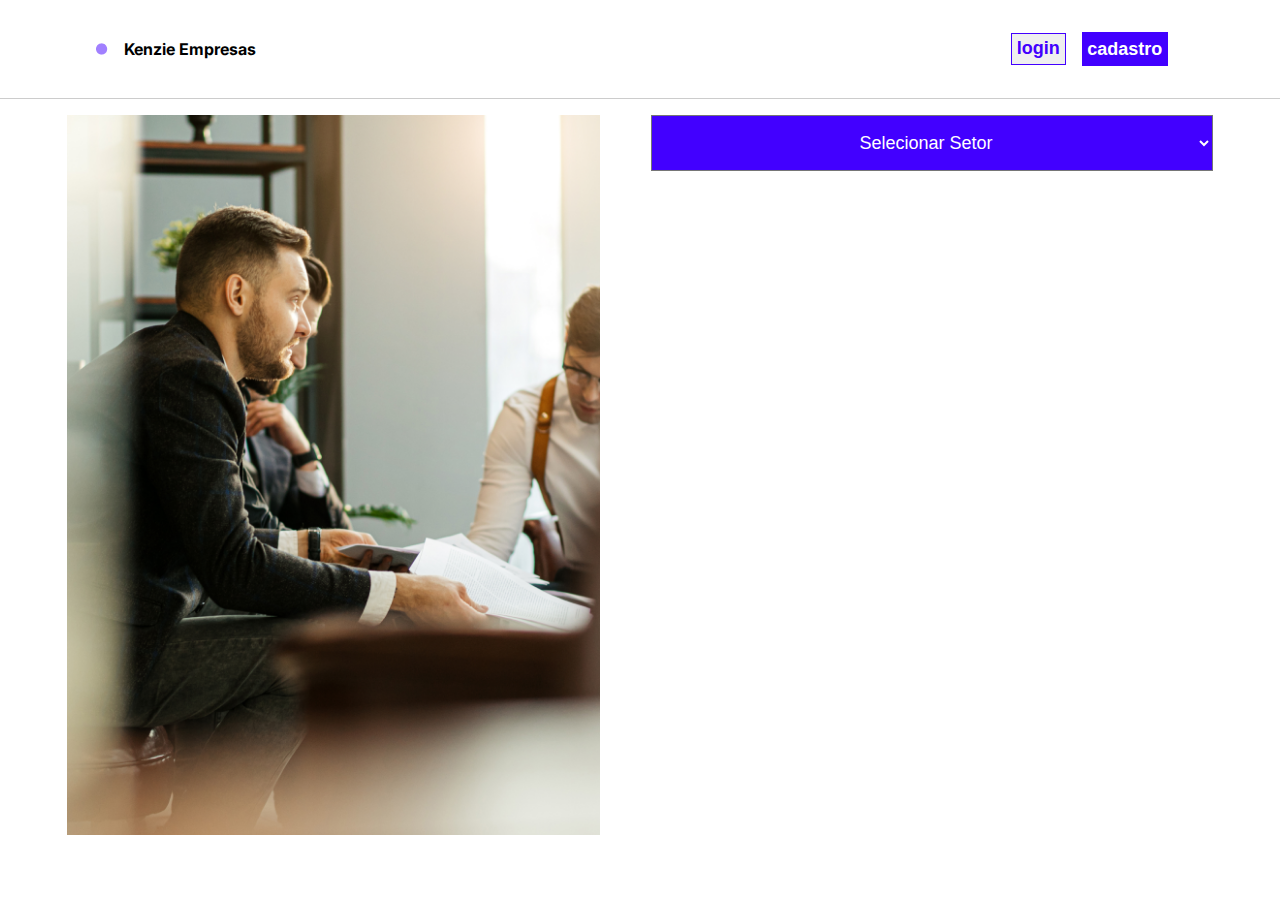
<file: homePage/index.html>
<!DOCTYPE html>
<html lang="pt-br">

<head>
    <meta charset="UTF-8">
    <meta http-equiv="X-UA-Compatible" content="IE=edge">
    <meta name="viewport" content="width=device-width, initial-scale=1.0">
    <link rel="stylesheet" href="/styles/reset.css">

    <link rel="stylesheet" href="index.css">
    <link rel="stylesheet" href="/styles/globalStyles.css">

    <title>Document</title>

</head>

<body>

    <header>

        <div class="pointAndTitle">
            <img src="/assets/poit.png" alt="" class="point">
            <h1 class="title">Kenzie Empresas</h1>
        </div>
        <div>
            <img src="/assets/optionsMobile.png" alt="" class="imgOptions">
            <img src="/assets/exit.png" alt="" class="imgExit displayNone">
            
            <div class="loginAndRegisterHeader ">

                <button class="buttonLoginHeader">login</button>
                <button class="buttonRegisterHeader">cadastro</button>

            </div>




        </div>

    </header>

    <main>

        <div class="divimgHome">
            <img src="/assets/imgHome.png" alt="" class="imgHome">
        </div>


        <div class="div1">

            <div class="divSelect">

                <div class="loginAndRegister displayNone">

                    <button class="buttonLogin">login</button>
                    <button class="buttonRegister">cadastro</button>

                </div>



                <select name="" id="" class="selectSector">
                    <option value="all" class="option">Selecionar Setor</option>

                </select>


            </div>

            <section class="companys">
            </section>

        </div>

    </main>


</body>
<script type="module" src="index.js"></script>

</html>
</file>
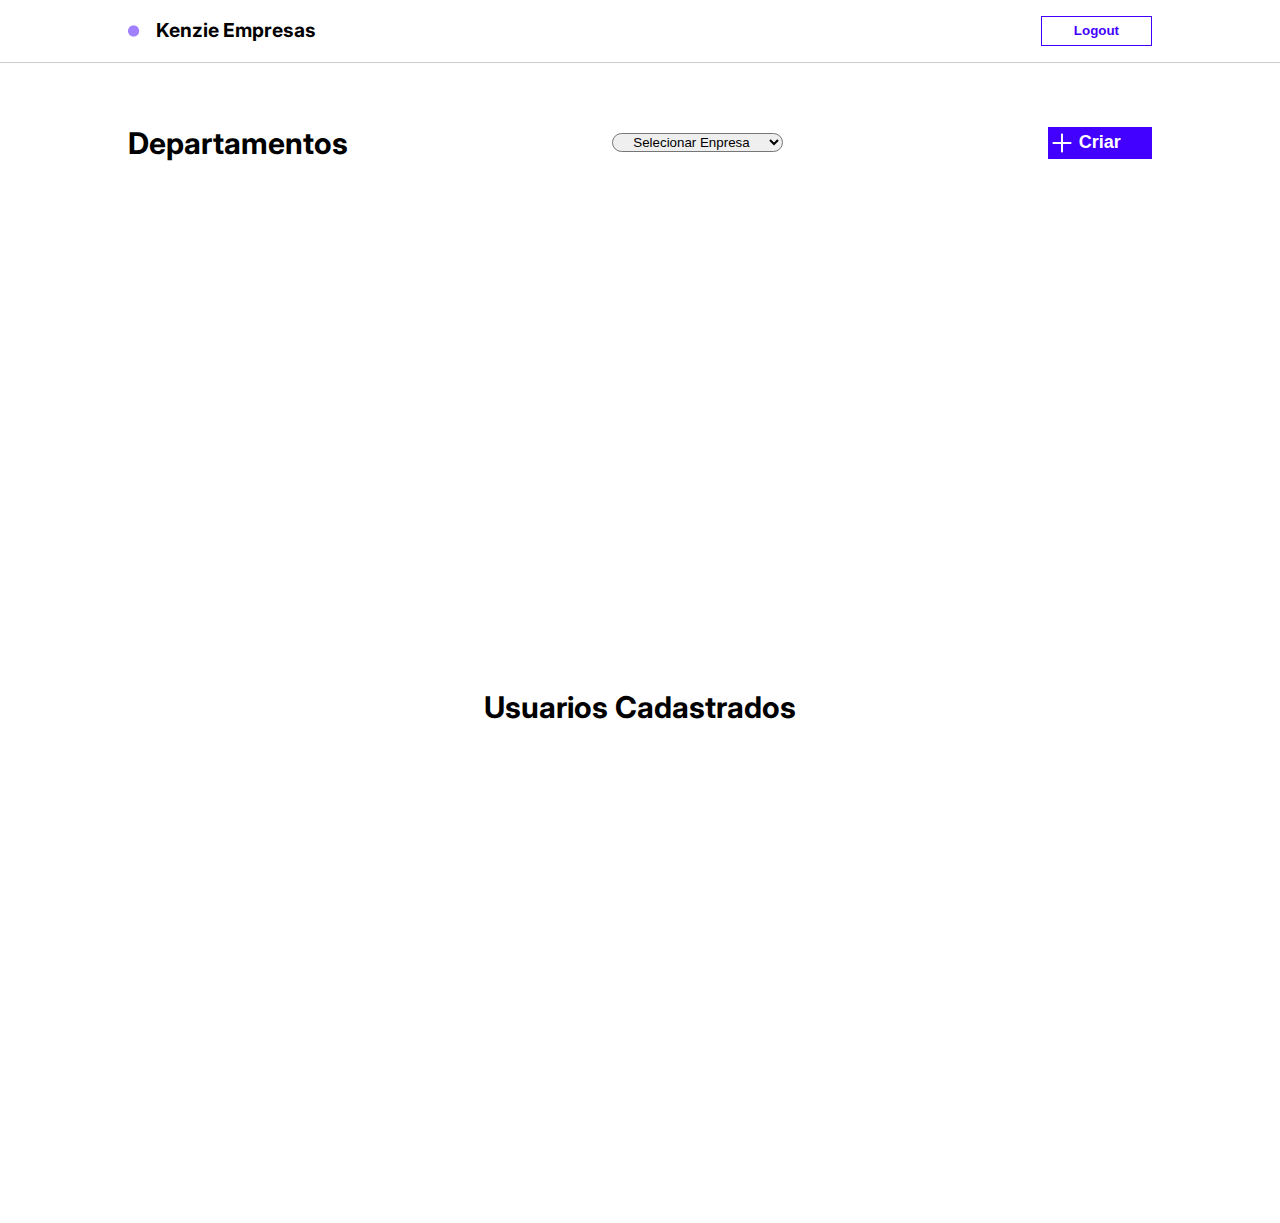
<file: AdmPage/adm.html>
<!DOCTYPE html>
<html lang="pt-br">

<head>
    <meta charset="UTF-8">
    <meta http-equiv="X-UA-Compatible" content="IE=edge">
    <meta name="viewport" content="width=device-width, initial-scale=1.0">
    <link rel="stylesheet" href="/styles/reset.css">
    <link rel="stylesheet" href="/styles/globalStyles.css">
    <link rel="stylesheet" href="adm.css">

    <title>Document</title>
</head>

<body>
    <header>
        <div class="headerContent container">

            <div class="divTitle ">
                <img src="/assets/poit.png" alt="" class="imgPoint">
                <h1 class="h1Header">Kenzie Empresas</h1>
            </div>

            <button class="buttonLogout">Logout</button>

        </div>
    </header>

    <main class="container">

        <section class="sectionDepartment">
            <div class="divHeaderDepartment">
                <h2 class="h2Section">Departamentos</h2>
                <select name="" id="" class="selectEnterprise">
                    <option value="">Selecionar Enpresa</option>
                </select>
                <button class="buttonCreateDepartment">Criar</button>
            </div>

            <div class="cardsDepartments">


            </div>
        </section>

        <section class="sectionUsers">
            <h2 class="h2Users">Usuarios Cadastrados</h2>

            <div class="DivCardsUsers">

            </div>

        </section>

    </main>

    <!-- -----------------------------------------------------------MODAIS------------------------------------------------------------------ -->


    <!-- ------------------------------------------------criar departamento--------------------------------------------------------- -->

    <dialog class="createDepartmentModal">

        <form class="formModal">

            <img src="/assets/exit.png" alt="" class="buttonX">
            <h3 class="titleModal">Criar Departamento</h3>
            <input type="text" placeholder="Nome do departamento" class="inputModal" name="name" required>
            <input type="text" placeholder="Descrição" class="inputModal" name="description" required>
            <select name="" id="" class="selectModal" required>
                <option value="">Selecionar empresa</option>
            </select>
            <button type="submit" class="buttonSubmitModal">Criar o departamento</button>

        </form>


    </dialog>

    <!-- ---------------------------------------editar departamento------------------------------------------------------------------ -->

    <dialog class="editDepartmantModal">

        <form class="formModal formModal2">
            <img src="/assets/exit.png" alt="" class="buttonX buttonX2">
            <h3 class="titleModal">Editar Departamento</h3>
            <input type="text" placeholder="Nome do departamento" class="inputModal" name="name">
            <input type="text" placeholder="Descrição" class="inputModal" name="description">

            <button type="submit" class="buttonSubmitModal">Salvar alterações</button>
        </form>

    </dialog>

    <!-- ---------------------------------------------editar Usuario------------------------------------------------------------ -->

    <dialog class="editUserModal">

        <form class="formEditUser">
            <img src="/assets/exit.png" alt="" class=" buttonX4">
            <h3 class="titleEditUser">Editar Usuário</h3>

            <select name="kind_of_work" id="kind_of_work" class="selectEditUser" >
                <option value="">Selecionar modalidade de trabalho </option>
                <option value="presencial">presencial</option>
                <option value="home office">home office</option>
                <option value="hibrido">hibrido</option>

            </select>

            <select name="professional_level" id="professional_level" class="selectEditUser">
                <option value="">Selecionar nível profissional</option>
                <option value="sênior">sênior</option>
                <option value="pleno">pleno</option>
                <option value="júnior">júnior</option>
                <option value="estágio">estágio</option>

            </select>

            <button type="submit" class="buttonEditUser">Editar</button>
        </form>

    </dialog >

    <!-- --------------------------------------------------------------------------------------------------------- -->

    <dialog class="viewDeparment" >

        <img src="/assets/exit.png" alt="" class=" buttonX3">

        <h2 class="nameDepartmentModal">Nome do departamento</h2>

        <section class="TopSectionModal ">
            <div class="divH3AndP">
                <h3 class="h3Desc">Descrição do departamento</h3>
                <p class="pEnterprise">Empresa pertencente</p>
            </div>
            <form action="" class="formView">
                <select name="user_uuid" id="" class="selectUser">
                    <option value="">Selecionar usuário</option>
                </select>
                <button type="submit" class="buttonRegister"  >Cadastrar</button>
            </form>

        </section>

        <section class="sectionCardsModal">

            <div class="cardUserModal">

            </div>

        </section>



    </dialog>


    
    <!-- ---------------------------------------------------------------------------------------- -->

    <dialog class="modalConfirm1" >
        <img src="/assets/exit.png" alt="" class="closeModal">
        <h2 class="h2Modal">Realmente deseja deletar o  <span class="spanModal">deparmentNome</span> e demitir seus funcionários?</h2>
        <button class="buttonConfirm">Confirmar</button>
    </dialog>
    
    <!-- ---------------------------------------------------------------------------------------- -->

    <dialog class="modalConfirm2" >
        <img src="/assets/exit.png" alt="" class="closeModal2">
        <h2 class="h2Modal">Realmente deseja remover o  <span class="spanModal2">UserNome</span>?</h2>
        <button class="buttonConfirm2">Confirmar</button>
    </dialog>
    

    <script type="module" src="adm.js"></script>
</body>

</html>
</file>
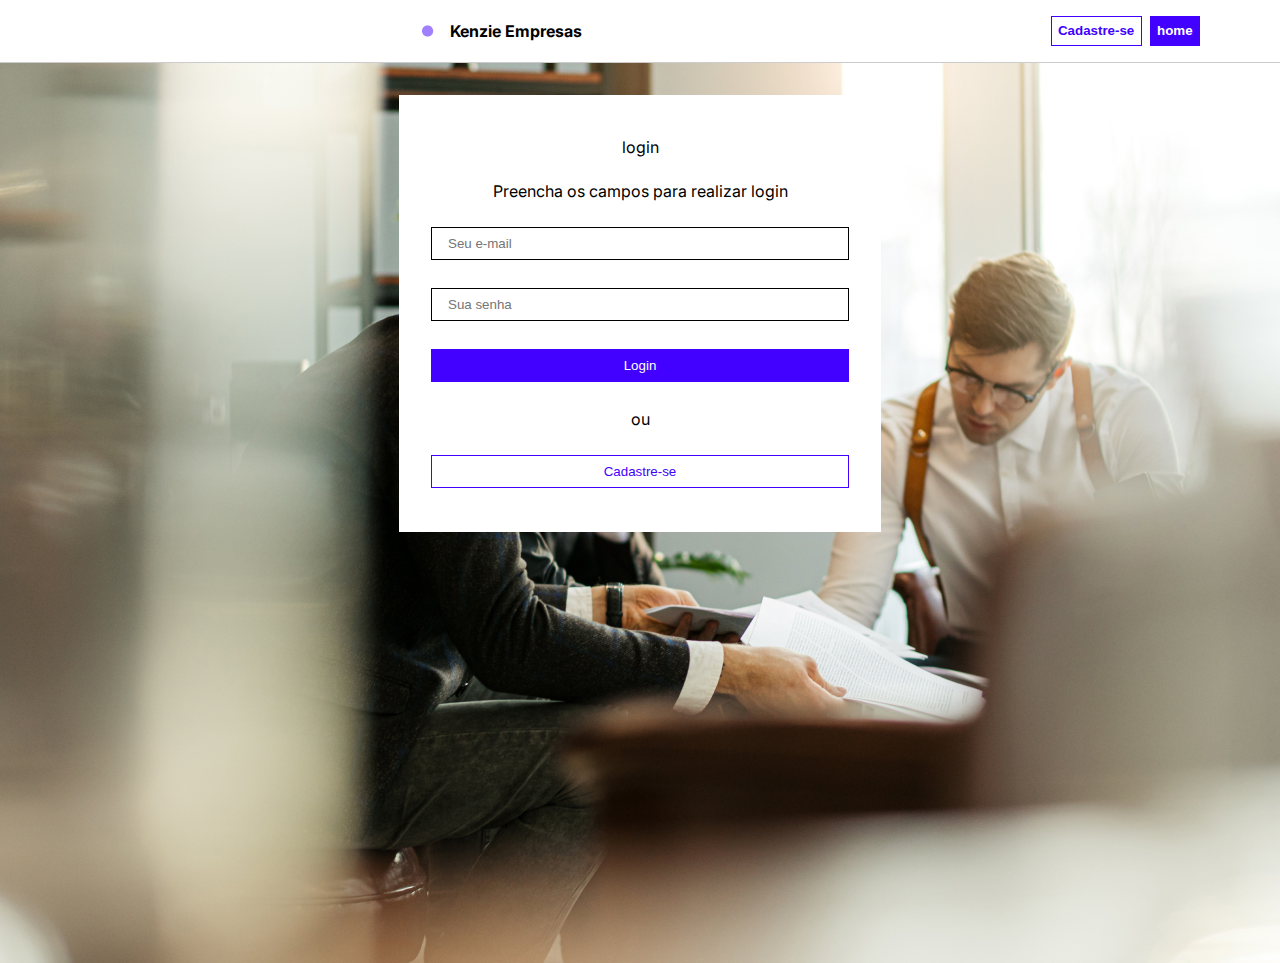
<file: loginPage/loguin.html>
<!DOCTYPE html>
<html lang="pt-br">

<head>
    <meta charset="UTF-8">
    <meta http-equiv="X-UA-Compatible" content="IE=edge">
    <meta name="viewport" content="width=device-width, initial-scale=1.0">
    <link rel="stylesheet" href="/styles/reset.css">
    <link rel="stylesheet" href="/styles/globalStyles.css">
    <link rel="stylesheet" href="loguin.css">

    <title>Document</title>
</head>

<body>
    <header>

        <div class="divObserver">

        </div>


        <div class="titleAndOptionsMobile">
            <div class="divTitle">
                <img src="/assets/poit.png" alt="" class="imgPoint">
                <h1 class="titleH1">Kenzie Empresas</h1>
            </div>

            <div class="divButtonsHeaderMobile ">
                <img src="/assets/optionsMobile.png" alt="" class="imgOptionsMobile">
                <img src="/assets/exit.png" alt="" class="imgExitMobile displayNone">
            </div>
        </div>

        <div class="divButtonsHeader ">
            <button class="buttonLoguin">Cadastre-se</button>
            <button class="buttonHome">home</button>
        </div>
    </header>



    <main>

        <form action="">
            <h2 class="h2Loguin">login</h1>
            <p class="pLoguin">Preencha os campos para realizar login</p>
            <input type="text" name="email" id="email" placeholder="Seu e-mail" required>
            <input type="password" name="password" id="password" placeholder="Sua senha" required>


            <button class="buttonLoguinForm" type="submit">Login</button>
            <span class="spanForm" >ou</span>
            <button type="button" class="buttonregisterForm">Cadastre-se</button>


        </form>

        

        
    </main>
    

    
    <script type="module" src="loguin.js"></script>
</body>


</html>
</file>
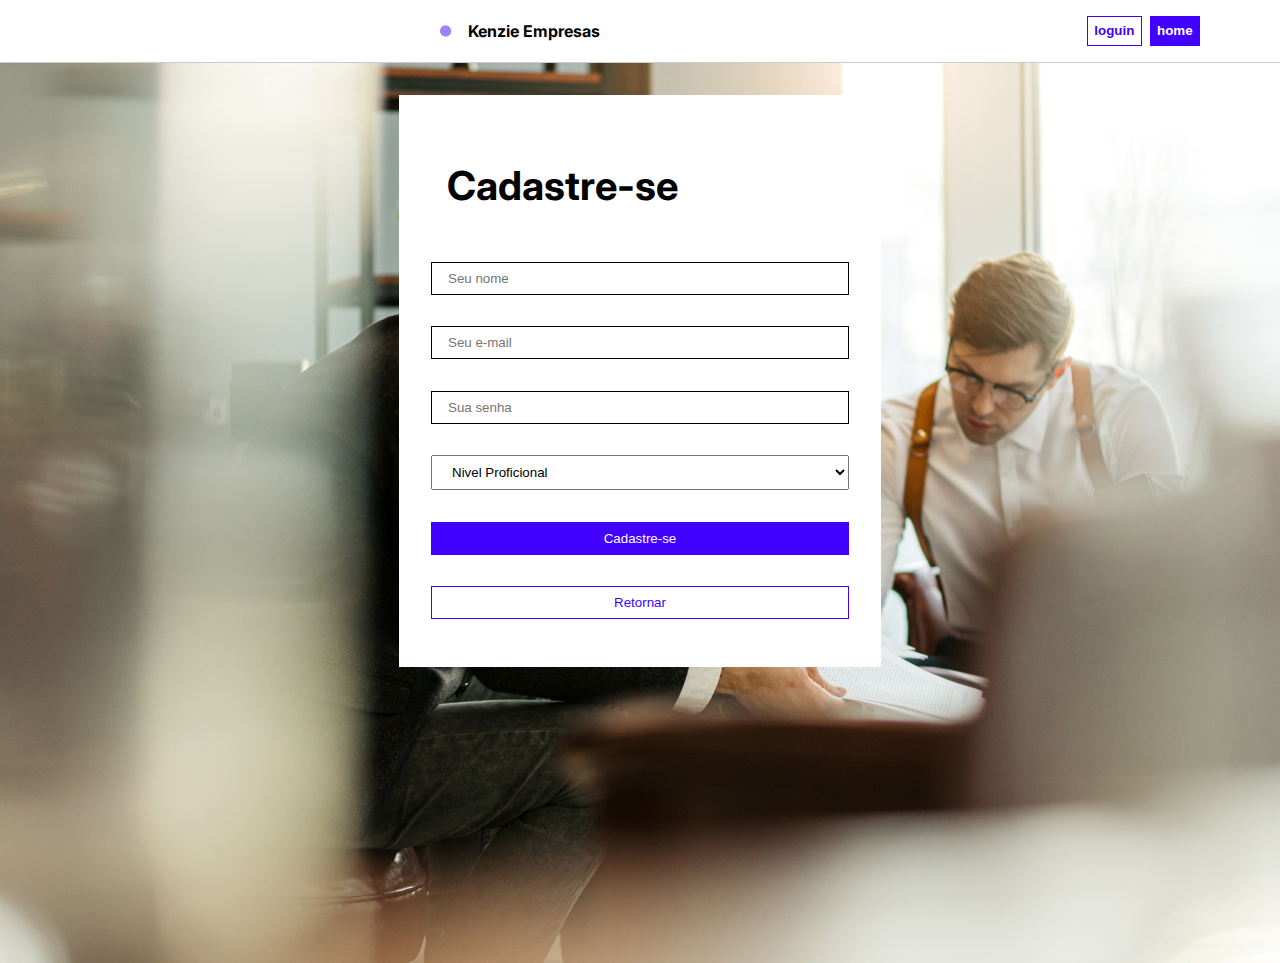
<file: registerPage/register.html>
<!DOCTYPE html>
<html lang="pt-br">

<head>
    <meta charset="UTF-8">
    <meta http-equiv="X-UA-Compatible" content="IE=edge">
    <meta name="viewport" content="width=device-width, initial-scale=1.0">
    <link rel="stylesheet" href="/styles/reset.css">
    <link rel="stylesheet" href="/styles/globalStyles.css">
    <link rel="stylesheet" href="register.css">

    <title>Document</title>
</head>

<body>
    <header>

        <div class="divObserver">

        </div>

        <div class="titleAndOptionsMobile">
            <div class="divTitle">
                <img src="/assets/poit.png" alt="" class="imgPoint">
                <h1 class="titleH1">Kenzie Empresas</h1>
            </div>

            <div class="divButtonsHeaderMobile  ">
                <img src="/assets/optionsMobile.png" alt="" class="imgOptionsMobile">
                <img src="/assets/exit.png" alt="" class="imgExitMobile displayNone">
            </div>
        </div>

        <div class="divButtonsHeader ">
            <button class="buttonLoguin">loguin</button>
            <button class="buttonHome">home</button>
        </div>
        
    </header>

    <main>

        <form action="">
            <h2 class="h2Register">Cadastre-se</h2>

            <input type="text" name="username" id="username" placeholder="Seu nome" required>

            <input type="email" name="email" id="email"  placeholder="Seu e-mail" required>

            <input type="password" name="password" id="password"  placeholder="Sua senha" required>

            <select name="professional_level" id="nivel" required>
                <option value="">Nivel Proficional</option>
                <option value="estágio">estágio</option>
                <option value="júnior">júnior</option>
                <option value="pleno">pleno</option>
                <option value="sênior">sênior</option>
            </select>

            <button type="submit" class="buttonRegister">Cadastre-se</button>
            <button type="button" class="buttonReturn">Retornar</button>

        </form>


    </main>

    

    <script type="module" src="register.js"></script>
</body>

</html>
</file>
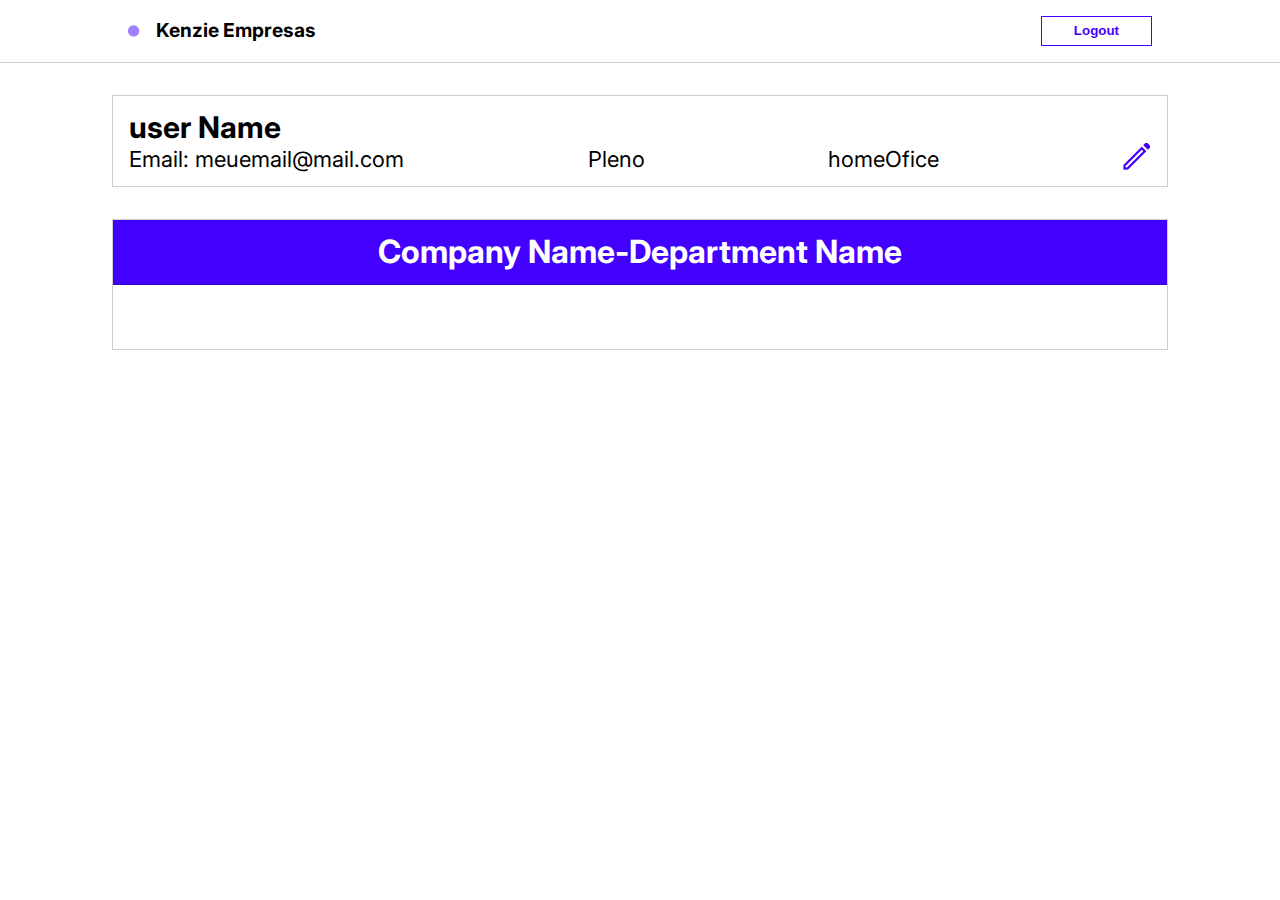
<file: userPage/user.html>
<!DOCTYPE html>
<html lang="pt-br">
<head>
    <meta charset="UTF-8">
    <meta http-equiv="X-UA-Compatible" content="IE=edge">
    <meta name="viewport" content="width=device-width, initial-scale=1.0">
    <link rel="stylesheet" href="/styles/reset.css">
    <link rel="stylesheet" href="/styles/globalStyles.css">
    <link rel="stylesheet" href="user.css">
    <title>Document</title>
</head>
<body>
    <header>
        <div class="headerContent container">

            <div class="divTitle ">
                <img src="/assets/poit.png" alt="" class="imgPoint">
                <h1 class="h1Header">Kenzie Empresas</h1>
            </div>
    
            <button class="buttonLogout">Logout</button>

        </div>
    </header>

    <main>
        <section class="sectionUser container">

            <h2 class="h2UserName">
                user Name
            </h2>

            <div class="divContainerUser">
                <P class="userEmail">Email: meuemail@mail.com</P>
                <p class="userStatus">Pleno</p>
                <p class="userModality">homeOfice</p>
                <img src="/assets/pincel-blue.png" alt="" class="imgEdit">
            </div>


        </section>



        <!-- <section class="container sectionContainerDefault">

            <p class="pDefault">Você ainda não foi contratado</p>

        </section>  -->

        <section class="container sectionContainer">
            <div class="divTitleContent">
                <h2 class="h2CompanyName">Company Name </h2>
                <span class="h2Span"> - </span>
                <h2 class="h2DepartmentName">Department Name</h2>
            </div>
            <div class="spaceOfCards">

            </div>

        </section> 

        <dialog class="modal">

            <img src="/assets/exit.png" alt="" class="exitModal">

            <form action="" class="formModal">

                <h2 class="titleModalEdit">Editar Perfil</h2>

                <input type="text" name="username" id="username" placeholder="Seu nome">
                <input type="email" name="email" id="email" placeholder="Seu e-mail">
                <input type="password" name="password" id="password" placeholder="Sua senha">

                <button class="buttonSubmit" type="submit">Editar perfil</button>

            </form>

        </dialog>

    </main>
    <script type="module" src="user.js"></script>
</body>
</html>
</file>
<file: homePage/index.css>
header{
    display: flex;
    justify-content: space-between;
    padding: 1rem;
    border-bottom: 1px solid rgba(0, 0, 0, 0.2);
    align-items: center;

}

.pointAndTitle{
    display: flex;
    align-items: center;
    width: 80%;

}

.point{
    margin-right: 1rem;


}

.title{

    font-weight: 700;
    font-size: 16px;
    

}

.imgOptions{

}

.imgExit{

}

main{
    padding: 1rem;

   

}

.divSelect{
   max-width: 100%;
}

.loginAndRegisterHeader{

    justify-content: center;
    align-items: center;
    gap: 1rem;
    padding: 1rem;
    display: none;

}

.buttonLoginHeader{

    width: 50%;
    font-weight: 700;
    font-size: 18px;
    padding: 0.3rem;
    color: var(--blue);
    border: 1px solid var(--blue);
    cursor: pointer;

}

.buttonRegisterHeader{

    width: 55%;
    font-weight: 700;
    font-size: 18px;
    padding: 0.3rem;
    background-color: var(--blue);
    color: var(--white);
    line-height: 22px;
    cursor: pointer;
    border: 1px solid var(--blue);
    

}

.loginAndRegister{
    display: flex;

    justify-content: center;
    align-items: center;
    gap: 1rem;
    padding: 1rem;
    
}

.buttonLogin{
    width: 50%;
    font-weight: 700;
    font-size: 18px;
    padding: 0.3rem;
    color: var(--blue);
    border: 1px solid var(--blue);
    cursor: pointer;

}

.buttonRegister{
    width: 50%;
    font-weight: 700;
    font-size: 18px;
    padding: 0.3rem;
    background-color: var(--blue);
    color: var(--white);
    line-height: 22px;
    cursor: pointer;
    border: 1px solid var(--blue);

    
}
.selectSector{
    width: 100%;
    padding: 1rem;
    font-weight: 400;
    font-size: 18px;
    background-color: var(--blue);
    color: var(--white);
    text-align: center;
    line-height: 22px;

    
}

.option{
    width: 80%;
    
}

.companys{
display: flex;
overflow: scroll;
gap: 1rem;

}

.company{
    margin-top: 1rem;
    

    border-bottom: 1px solid var(--blue);
    padding: 1.5rem;
    min-width: 10rem;

    
    

}

.companyTitle{
    margin-bottom: 2rem;

}

.companyTime{
    margin-bottom: 2rem;
    font-weight: 400;
    font-size: 1rem;


}

.companySector{
    padding: 0.4rem;

    border: 1px solid var(--blue);
    color: var(--blue);
    border-radius: 255px;
    font-weight: 400;
    font-size: 1rem;
    
}

.divImgHome{
    width: 45%;
    

}

.imgHome{

    display: none;
    

    height: 80vh;

}

.divObserver{
    width: 1rem;
    height: 1rem;
    background-color: rgb(0, 0, 0);

}


@media(min-width: 500px){

    .pointAndTitle{
        margin: 0 5rem ;
    }

    .loginAndRegisterHeader{

        margin:  0 5rem;

    }

    .imgOptions{
        display: none;
    }
    .loginAndRegisterHeader{
        display: flex ;
    }

    .imgHome{
        display: block;
    
    }

    .companys{
        display: block;
        overflow: scroll;
        gap: 1rem;
        width: 100%;
        height: 70vh;

        
    }

    .div1{
        width: 45%;
    }

    main{
        display: flex;
        justify-content: space-evenly;

    }

    .loginAndRegister{
        display: none;

    }

    .imgExit{
        display: none;
    }

}
</file>
<file: styles/globalStyles.css>
@import url('https://fonts.googleapis.com/css2?family=Inter:wght@300;400;500;600;700;800&display=swap');

body{
    font-family: 'Inter', sans-serif;
}


:root{

    --blue:#4200ff;
    --blue-50:rgba(66, 0, 255,0.5);
    --white:#FFFFFF;
    --black:#000000;
    --red:#CE4646;
    --green:#4BA036;
}

.displayNone{
    display: none;

}

.container{
    margin: 0 7rem;
}
</file>
<file: AdmPage/adm.css>
header{

    border-bottom: 1px solid rgba(0, 0, 0, 0.2);
    padding: 1rem;
}

.headerContent{
    display: flex;
    align-items: center;
    justify-content: space-between;

}

.imgPoint{
    margin-right: 1rem;

}

.divTitle{
    display: flex;
    align-items: center;

}



.h1Header{

    font-weight: 700;
    font-size: 1.2rem;

}

.buttonLogout{

    padding: 0.4rem 2rem;
    background-color: var(--white);
    border: 1px solid var(--blue);
    color: var(--blue);
    font-weight: 700;
    cursor: pointer;

}

/* ------------------------------------------------------------------------- */

.sectionDepartment{
    margin-top: 3rem;

}

.divHeaderDepartment{
    display: flex;
    justify-content: space-between;
    align-items: center;
    margin-bottom: 2rem;
    padding: 1rem;

}

.h2Section{

    font-weight: 700;
    font-size: 1.875rem;

}

.selectEnterprise{

    border-radius: 1rem;
    padding:  0 1rem;

}

.buttonCreateDepartment{

    background-image: url("/assets/mais.png");
    background-repeat: no-repeat;
    background-position:center;
    background-position-x: initial;
    background-color: var(--blue);
    padding: 0.1rem 1.7rem;
    font-size: 1.125rem;
    font-weight: 700;
    color: var(--white);
    border: 0.3rem solid var(--blue);
    cursor: pointer;

}

.cardsDepartments{
    display: flex;
    height: 45vh;
    
    gap:1rem ;
    overflow-y: scroll;
    flex-wrap: wrap;
    padding: 1rem;

}

.cardDepartment{

    border-bottom: 1px solid var(--blue);
    width: 45%;
    padding: 1rem;
    height: 29%;
    

}

.h3CardDepartment{
    font-weight: 700;
    font-size: 1.25rem;

}

.DivContentCardDepartment{

}

.pCardDepartment{
    font-weight: 400;
    font-size: 1.125rem;

}

.spanCardDepartment{
    font-weight: 400;
    font-size: 1.125rem;

}

.divButtonsCardDepartment{

    margin-top: 0.5rem;
    display: flex;
    justify-content: flex-end;

}

/* ---------------------------------------------- */

.sectionUsers{
    margin-top: 3rem;

}

.h2Users{
    font-weight: 700;
    font-size: 1.875rem;
    text-align: center;
    margin-bottom: 2rem;

}

.DivCardsUsers{
    display: flex;
    height: 45vh;
    
    gap:1rem ;
    overflow-y: scroll;
    flex-wrap: wrap;
    padding: 1rem;
    margin-bottom: 2rem;

}

.DivCardUser{
    border-bottom: 1px solid var(--blue);
    width: 45%;
    padding: 1rem;
    height: 29%;

}

.userNameCard{
    font-weight: 700;
    font-size: 1.25rem;

}

.statusCard{
    font-weight: 400;
    font-size: 1.125rem;

}

.companyNameCard{
    font-weight: 400;
    font-size: 1.125rem;

}

.divButtonsUser{
    margin-top: 0.5rem;
    display: flex;
    justify-content: flex-end;

}

/* ---------------------------------------------------------- */

dialog{

    padding: 2rem;
    
    border: none;
    width: 40%;


}

dialog::backdrop{
    background-color: rgba(0, 0, 0, 0.6);
}

.formModal{
    position: relative;
    display: flex;
    flex-direction: column;
    gap: 1rem;

    

}

.buttonX{

    position: absolute;
    top: -1rem;
    right: -1rem;

}
.titleModal{

    font-size: 2.25rem;
    font-weight: 700;
    border-bottom: 1rem;

}

.inputModal{

    padding: 0.5rem;
    font-weight: 400;
    font-size: 1.063rem ;

}

.selectModal{
    padding: 0.5rem;
    font-weight: 400;
    font-size: 1.063rem ;
}

.buttonSubmitModal{
    padding: 0.5rem;
    font-weight: 700;
    font-size: 1.125rem;
    background-color: var(--blue);
    color: var(--white);
    border: 1px solid var(--blue);
    cursor: pointer;

}

/* ------ */

.editDepartmantModal{

    padding: 2rem;
    border: none;
    width: 40%;
}

/* -------------------------------------------------------------------------------------------------------- */

.viewDeparment{

    width: 50%;

}

.buttonX3{


    position:absolute;
    top: 1rem;
    right: 1rem;
    

}

.nameDepartmentModal{
    font-size: 2.25rem;
    font-weight: 700;
    margin-bottom: 2rem;


}

.TopSectionModal{
    display: flex;
    width: 100%;
    justify-content: space-between;
    margin-bottom: 2rem;
    align-items: center;

}

.divH3AndP{
    width: 50%;

}

.h3Desc{
    font-size: 1.25rem;
    font-weight: 700;
    margin-bottom: 1.5rem;
    
}

.pEnterprise{
    font-size: 1.125rem;
    font-weight: 400;

}

.formView{
    display: flex;
    flex-direction: column;
    width: 50%;
    align-items: flex-end;
    

}

.selectUser{
    padding: 0.5rem;
    font-weight: 400;
    font-size: 1.063rem ;
    margin-bottom: 1rem;
    width: 100%;

}

.buttonRegister{

    padding: 0.4rem 1.7rem;
    font-size: 1.125rem;
    font-weight: 700;
    
    cursor: pointer;
    color: var(--white);
    background-color: var(--green);
    border: none;
    

}

.sectionCardsModal{
    overflow-x: scroll;
    display: flex;
    gap: 2rem;

}

.cardUserModal{
    border-bottom: 1px solid var(--blue);
    padding: 2rem;
    
    display: flex;
    flex-direction: column;
    justify-content: space-between;

}

.h4UserName{
    font-size: 1.25rem;
    font-weight: 700;
    line-height: 1.361;

}

.spanStatusUser{
    font-size: 1.125rem;
    font-weight: 400;
    line-height: 1.361;

}

.pCompanyUser{
    font-size: 1.125rem;
    font-weight: 400;
    line-height: 1.361;
    white-space: nowrap;

}

.buttonDismiss{

    
    padding: 0.4rem 1.7rem;
    font-size: 1.125rem;
    font-weight: 700;

    color: var(--red);

    border: 1px solid var(--red);
    cursor: pointer;
    margin-top: 1rem;
  
   

}

/* ---------------------------------------------------------------- */

.editUserModal{


}

.formEditUser{
    display: flex;
    flex-direction: column;
    gap: 1rem;

}

.buttonX4{
    position: absolute;
    top: 1rem;
    right: 1rem;


}

.titleEditUser{
    font-weight: 700;
    font-size: 2.25rem;
    

}

.selectEditUser{
    font-weight: 400;
    font-size: 1.063rem;

    padding: 1rem;
    

}

.buttonEditUser{
    padding: 1rem;
    background-color: var(--blue);
    font-weight: 700;
    color: var(--white);
    font-size: 1.125rem;
    border: none;
    cursor: pointer;

}



/* ------------------------------------------------------------------------------------- */
.modal{

    display: flex;
    flex-direction: column;


}

.closeModal{

    position: absolute;
    top: 1rem;
    right: 1rem;

}

.h2Modal{

    text-align: center;

    margin: 3rem;
    font-size: 1.75rem;
    font-weight: 700;

}

.spanModal{

}

.buttonConfirm{
    margin: 0 3rem;
    background-color: var(--green);
    color: var(--white);
    padding: 1rem;
    font-size: 1.125rem;
    font-weight: 700;
    cursor: pointer;
    border: none;
    width: 80%;
}

/* ----------------------------------------------------------------------------------------------- */

.modalConfirm2{

}

.closeModal2{
    position: absolute;
    top: 1rem;
    right: 1rem;

}

.buttonConfirm2{
    margin: 0 3rem;
    background-color: var(--green);
    color: var(--white);
    padding: 1rem;
    font-size: 1.125rem;
    font-weight: 700;
    cursor: pointer;
    border: none;
    width: 80%;

}
</file>
<file: loginPage/loguin.css>
header{

    padding: 1rem;
    border-bottom: 1px solid rgba(0, 0, 0, 0.2);
}

.titleAndOptionsMobile{

    display: flex;
    justify-content: space-between;


}

.divTitle{
    display: flex;
    align-items: center;

}

.imgPoint{
    width: 12px;
    height: 12px;
    margin-right: 1rem;

}

.titleH1{


    font-weight: 700;

}

.divButtonsHeaderMobile{

}

.imgOptionsMobile{

}

.imgExitMobile{

}

.divButtonsHeader{
    margin-top: 1rem;

    
    align-items: center;
    justify-content: center;
    gap: 0.5rem;

    display: none;

}

.buttonLoguin{

    /* width: 50%; */
    padding: 0.4rem;
    color: var(--blue);
    background-color: var(--white);
    border:1px solid var(--blue);

    font-weight: 700;

}

.buttonHome{

    /* width: 50%; */
    padding: 0.4rem;
    background-color: var(--blue);
    color: var(--white);
    border:1px solid var(--blue);

    font-weight: 700;

}

.divObserver{
    width: 1px;
    height: 1px;
    display: none;

}

/* ------------------------------------------------------------------ */

main{

    width: 100%;
    height: 100vh;

    background-image:url("/assets/imgBackground.png"); 
    background-position: center;
    background-repeat: no-repeat;

    display: flex;
    
    align-items: center;
    flex-direction: column;


}

form{
    margin-top: 2em;
    display: flex;
    flex-direction: column;
    background-color: var(--white);
    padding: 1rem;
    width: 100%;
    text-align: center;
    height: 45vh;
    justify-content: space-evenly;

}

.h2Loguin{


}

.pLoguin{

}

input{

    padding: 0.5rem 1rem ;
    margin: 0 1rem;
    border: 1px solid var(--black);

}

.buttonLoguinForm{

    padding: 0.5rem 1rem ;
    margin: 0 1rem;
    background-color: var(--blue);
    color: var(--white);
    border: 1px solid var(--blue);

}

.spanForm{

}

.buttonregisterForm{

    padding: 0.5rem 1rem ;
    margin: 0 1rem;

    background-color: var(--white);
    color: var(--blue);
    border: 1px solid var(--blue);

}


.divTostErro{
    padding: 1.5rem;
    background-color: var(--red);
    border-radius: 0.6rem;
    position: absolute;
    bottom:2rem;
    right: 0;
}

.pTostErro{

    color: var(--white);
    font-weight: 700;
}

@media(min-width:500px){

    .divButtonsHeaderMobile{
        display: none;
    }

    header{
        display: flex;
        justify-content: space-between;
        align-items: center;
        
    }

    .divTitle{
        margin: 0 4rem;
    
    }

    .divButtonsHeader{
        margin: 0 4rem;
        display: flex;
        

    }

    .buttonLoguin{
        white-space:nowrap;

    }

    .divObserver{
        display: flex;
    }

    form{
        max-width: 450px;
    }

}
</file>
<file: registerPage/register.css>
header{

    padding: 1rem;
    border-bottom: 1px solid rgba(0, 0, 0, 0.2);
}

.titleAndOptionsMobile{

    display: flex;
    justify-content: space-between;


}

.divTitle{
    display: flex;
    align-items: center;

}

.imgPoint{
    width: 12px;
    height: 12px;
    margin-right: 1rem;

}

.titleH1{


    font-weight: 700;

}

.divButtonsHeaderMobile{

}

.imgOptionsMobile{

}

.imgExitMobile{

}

.divButtonsHeader{
    margin-top: 1rem;

    display: flex;
    align-items: center;
    justify-content: center;
    gap: 0.5rem;

    display: none;

}

.buttonLoguin{

    /* width: 50%; */
    padding: 0.4rem;
    color: var(--blue);
    background-color: var(--white);
    border:1px solid var(--blue);

    font-weight: 700;

}

.buttonHome{

    /* width: 50%; */
    padding: 0.4rem;
    background-color: var(--blue);
    color: var(--white);
    border:1px solid var(--blue);

    font-weight: 700;

}

.divObserver{
    width: 1px;
    height: 1px;
    display: none;

}


/* ------------------------------------------------------------------------- */

main{

    width: 100%;
    height: 100vh;
    background-image:url("/assets/imgBackground.png"); 
    background-position: center;
    background-repeat: no-repeat;
    display: flex;
    align-items: center;
    flex-direction: column;

}

form{

    margin-top: 2em;
    display: flex;
    flex-direction: column;
    background-color: var(--white);
    padding: 1rem;
    width: 100%;
    
    height: 60vh;
    justify-content: space-evenly;

}

.h2Register{

padding: 1rem;
margin: 0.5rem 1rem;

font-weight: 700;
font-size: 40PX;

}

input{

    padding: 0.5rem 1rem ;
    margin: 0 1rem;
    border: 1px solid var(--black);

}

select{


    padding: 0.5rem 1rem ;
    margin: 0 1rem;

}

.buttonRegister{

    padding: 0.5rem 1rem ;
    margin: 0 1rem;
    background-color: var(--blue);
    color: var(--white);
    border: 1px solid var(--blue);
    cursor: pointer;

}

.buttonReturn{

    padding: 0.5rem 1rem ;
    margin: 0 1rem;

    background-color: var(--white);
    color: var(--blue);
    border: 1px solid var(--blue);
    cursor: pointer;

}

.tostFailed{

    background-color: var(--red);
    padding: 1.5rem;
    border-radius: 1rem;
    text-align: center;

    position: fixed;
    bottom:2.5rem;
    right: 1rem;

}
.pFailed{

    color: var(--white);


}
.tostSuccess{

    background-color: var(--green);
    padding: 1.5rem;
    border-radius: 1rem;
    text-align: center;

    position: fixed;
    bottom:2.5rem;
    right: 1rem;

}
.pSuccess{

    color: var(--white);

}


@media(min-width:500px){

    .divButtonsHeaderMobile{
        display: none;
    }

    header{
        display: flex;
        justify-content: space-between;
        align-items: center;
        
    }

    .divTitle{
        margin: 0 4rem;
    
    }

    .divButtonsHeader{
        margin: 0 4rem;
        display: flex;

    }

    .buttonLoguin{
        white-space:nowrap;

    }

    .divObserver{
        display: flex;
    }

    form{
        max-width: 450px;
    }

}
</file>
<file: userPage/user.css>
header{

    border-bottom: 1px solid rgba(0, 0, 0, 0.2);
    padding: 1rem;
}

.headerContent{
    display: flex;
    align-items: center;
    justify-content: space-between;

}

.imgPoint{
    margin-right: 1rem;

}

.divTitle{
    display: flex;
    align-items: center;

}



.h1Header{

    font-weight: 700;
    font-size: 1.2rem;

}

.buttonLogout{

    padding: 0.4rem 2rem;
    background-color: var(--white);
    border: 1px solid var(--blue);
    color: var(--blue);
    font-weight: 700;
    cursor: pointer;

}

/* --------------------------------- */

.sectionUser{
    margin-top: 2rem ;
    border: 1px solid rgba(0, 0, 0, 0.2);
    padding: 1rem;
}

.h2UserName{
    font-weight: 700;
    font-size: 1.875rem;

}
.divContainerUser{
    display: flex;
    justify-content: space-between;
    align-items: flex-end;

    font-size: 1.375rem;
    font-weight: 400;

}
.userEmail{
}
.userStatus{
}
.userModality{
}
.imgEdit{
    cursor: pointer;
}
/* -------------------------------------------------------------- */

.sectionContainerDefault{
    margin-top: 2rem ;
    border: 1px solid rgba(0, 0, 0, 0.2);
    height: 20rem;

    display: flex;
    justify-content: center;
    align-items: center;

}

.pDefault{

    font-weight: 700;
    font-size: 2.5rem;
    line-height: 3rem;

}

/* ------------------------------------------------------------ */

.sectionContainer{

    margin-top: 2rem ;
    border: 1px solid rgba(0, 0, 0, 0.2);
    overflow-y: scroll;

}

.divTitleContent{
    display: flex;
    align-items: center;
    justify-content: center;
    border-bottom: 1px solid rgba(0, 0, 0, 0.2);
    padding: 1rem;
    font-weight: 700;
    font-size: 2rem;
    color: var(--white);
    background-color: var(--blue);
}

.h2CompanyName{

}

.h2Span{
    

}

.h2DepartmentName{

}

.spaceOfCards{
    display: flex;
    gap: 1rem;
    flex-wrap: wrap;
    padding: 2rem;

}

.Card{
    border: 1px solid var(--blue-50);
    width: 29%;
    padding: 1rem;
   
}

.NameCard{
    font-weight: 700;
    font-size: 1rem;
    margin-bottom: 0.5rem;

}

.statusCards{
    font-weight: 400;


}

/* ------------------------------------------------------------------ */

.modal::backdrop{
    background-color: rgba(0, 0, 0, 0.5);
}

.modal{

    border: none;
    position: relative;
    width: 30%;
    padding: 2rem;

}

.exitModal{
    position: absolute;
    top: 1rem;
    right: 1rem;
    cursor: pointer;
    
}

.formModal{

    gap: 1rem;
    display: flex;
    flex-direction: column;

}

.titleModalEdit{
    font-weight: 700;
    font-size: 2.5rem;

}

input{
    padding: 1rem;

}

.buttonSubmit{
    padding: 1rem;
    cursor: pointer;
    color: var(--white);
    background-color: var(--blue);
    border: none;
    font-weight: 700;
    font-size: 1.125rem;

}

.displayNone{
    display: none;

}
</file>
